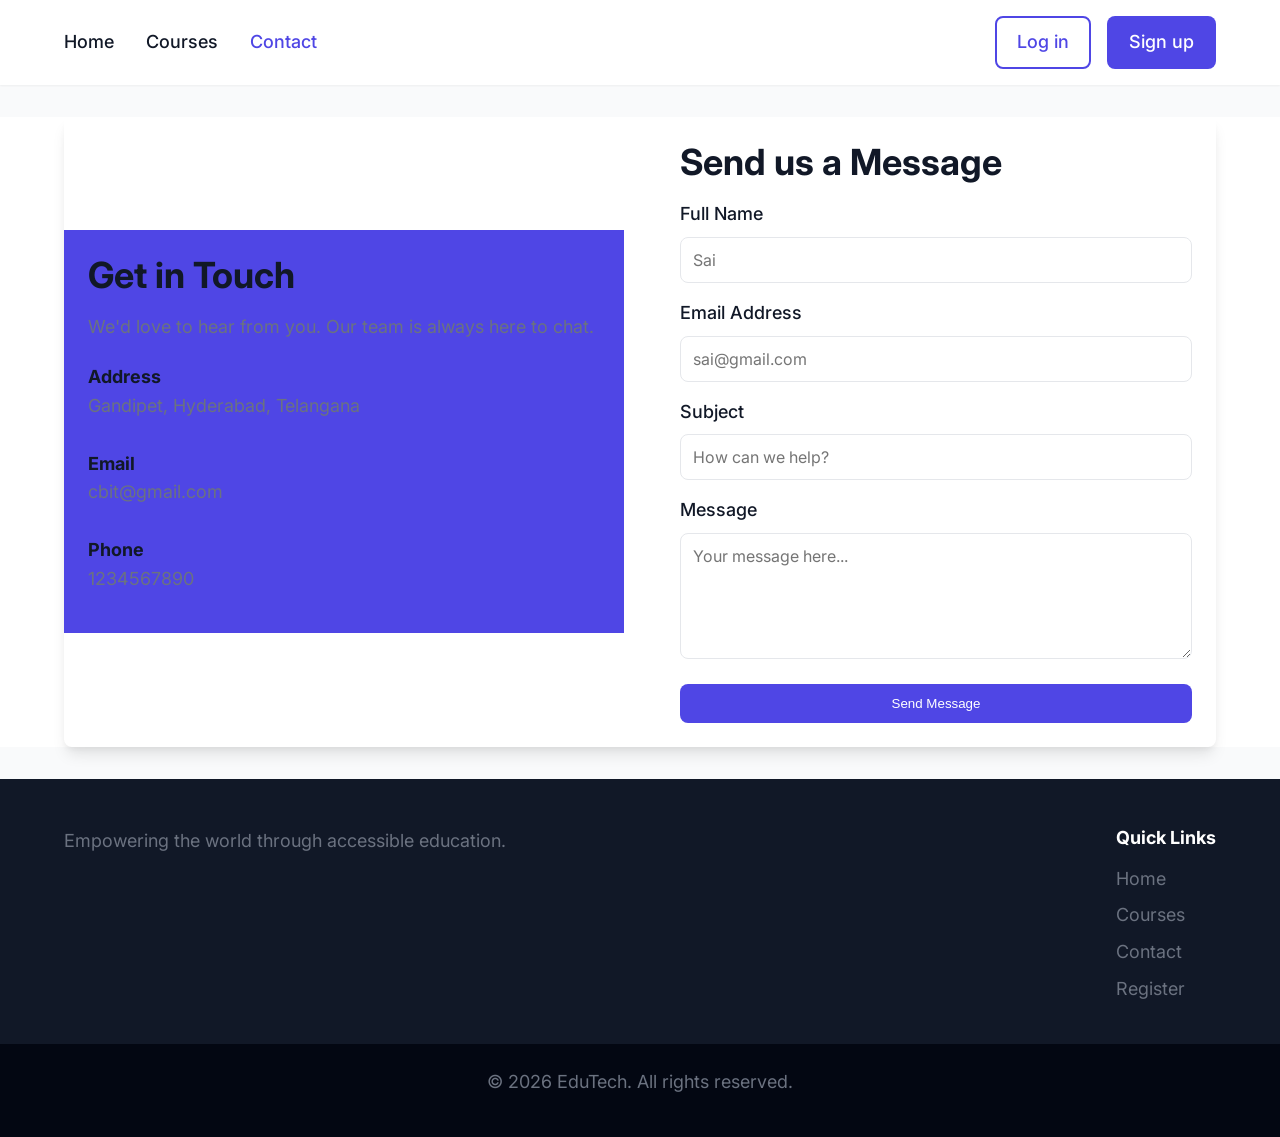
<file: contact.html>
<!DOCTYPE html>
<html lang="en">
<head>
    <meta charset="UTF-8">
    <meta name="viewport" content="width=device-width, initial-scale=1.0">
    <title>Contact Us - EduTech</title>
    <meta name="description" content="Contact EduTech for inquiries and support.">
    <link rel="preconnect" href="https://fonts.googleapis.com">
    <link rel="preconnect" href="https://fonts.gstatic.com" crossorigin>
    <link href="https://fonts.googleapis.com/css2?family=Inter:wght@300;400;500;600;700&display=swap" rel="stylesheet">
    <link rel="stylesheet" href="styles.css">
</head>
<body>
    <header class="navbar">
        <div class="container nav-container">

            <nav>
                <ul class="nav-links">
                    <li><a href="index.html">Home</a></li>
                    <li><a href="courses.html">Courses</a></li>
                    <li><a href="contact.html" class="active">Contact</a></li>
                </ul>
            </nav>
            <div class="nav-actions">
                <a href="register.html" class="btn btn-outline">Log in</a>
                <a href="register.html" class="btn btn-primary">Sign up</a>
            </div>
        </div>
    </header>

    <main class="page-content bg-light">
        <div class="container">
            <div class="contact-wrapper shadow-large rounded overflow-hidden grid-2-col my-4">
                <div class="contact-info bg-primary text-white p-4">
                    <h2>Get in Touch</h2>
                    <p class="mb-3">We'd love to hear from you. Our team is always here to chat.</p>
                    
                    <div class="info-item">
                        <div>
                            <h4>Address</h4>
                            <p>Gandipet, Hyderabad, Telangana</p>
                        </div>
                    </div>
                    
                    <div class="info-item mt-2">
                        <div>
                            <h4>Email</h4>
                            <p>cbit@gmail.com</p>
                        </div>
                    </div>
                    
                    <div class="info-item mt-2">
                        <div>
                            <h4>Phone</h4>
                            <p>1234567890</p>
                        </div>
                    </div>
                </div>
                
                <div class="contact-form p-4 bg-white">
                    <h2>Send us a Message</h2>
                    <form id="contactForm">
                        <div class="form-group">
                            <label for="contactName">Full Name</label>
                            <input type="text" id="contactName" name="name" class="form-control" placeholder="Sai" required>
                        </div>
                        <div class="form-group">
                            <label for="contactEmail">Email Address</label>
                            <input type="email" id="contactEmail" name="email" class="form-control" placeholder="sai@gmail.com" required>
                        </div>
                        <div class="form-group">
                            <label for="contactSubject">Subject</label>
                            <input type="text" id="contactSubject" name="subject" class="form-control" placeholder="How can we help?" required>
                        </div>
                        <div class="form-group">
                            <label for="contactMessage">Message</label>
                            <textarea id="contactMessage" name="message" class="form-control" rows="5" placeholder="Your message here..." required></textarea>
                        </div>
                        <button type="submit" class="btn btn-primary btn-block">Send Message</button>
                    </form>
                </div>
            </div>
        </div>
    </main>

    <footer class="footer">
        <div class="container footer-container">
            <div class="footer-about">
    
                <p>Empowering the world through accessible education.</p>
            </div>
            <div class="footer-links">
                <h4>Quick Links</h4>
                <ul>
                    <li><a href="index.html">Home</a></li>
                    <li><a href="courses.html">Courses</a></li>
                    <li><a href="contact.html">Contact</a></li>
                    <li><a href="register.html">Register</a></li>
                </ul>
            </div>
        </div>
        <div class="footer-bottom">
            <p>&copy; 2026 EduTech. All rights reserved.</p>
        </div>
    </footer>
</body>
</html>
</file>
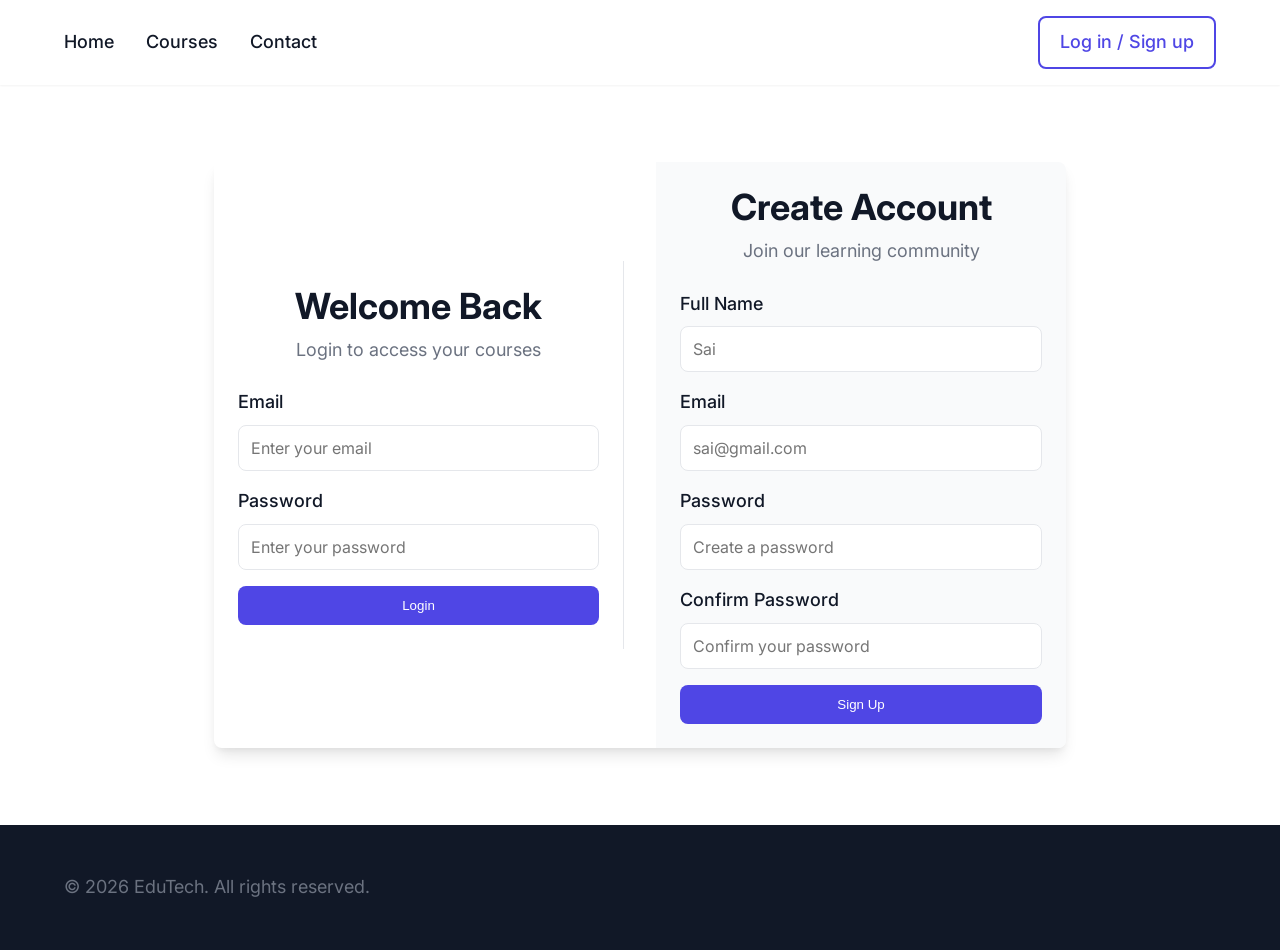
<file: register.html>
<!DOCTYPE html>
<html lang="en">
<head>
    <meta charset="UTF-8">
    <meta name="viewport" content="width=device-width, initial-scale=1.0">
    <title>Register / Login - EduTech</title>
    <meta name="description" content="Create an account or login to EduTech.">
    <link rel="preconnect" href="https://fonts.googleapis.com">
    <link rel="preconnect" href="https://fonts.gstatic.com" crossorigin>
    <link href="https://fonts.googleapis.com/css2?family=Inter:wght@300;400;500;600;700&display=swap" rel="stylesheet">
    <link rel="stylesheet" href="styles.css">
</head>
<body class="bg-light">
    <header class="navbar">
        <div class="container nav-container">

            <nav>
                <ul class="nav-links">
                    <li><a href="index.html">Home</a></li>
                    <li><a href="courses.html">Courses</a></li>
                    <li><a href="contact.html">Contact</a></li>
                </ul>
            </nav>
            <div class="nav-actions">
                <a href="register.html" class="btn btn-outline active">Log in / Sign up</a>
            </div>
        </div>
    </header>

    <main class="page-content flex-center min-h-screen">
        <div class="container" style="max-width: 900px;">
            <div class="auth-wrapper shadow-large rounded overflow-hidden grid-2-col bg-white my-4">
                
                <!-- Login Form -->
                <div class="auth-box p-4 border-right">
                    <h2 class="text-center mb-1">Welcome Back</h2>
                    <p class="text-center text-muted mb-3">Login to access your courses</p>
                    
                    <form id="loginForm" novalidate>
                        <div class="form-group">
                            <label for="loginEmail">Email</label>
                            <input type="email" id="loginEmail" class="form-control" placeholder="Enter your email">
                            <span class="error-message" id="loginEmailError"></span>
                        </div>
                        <div class="form-group">
                            <label for="loginPassword">Password</label>
                            <input type="password" id="loginPassword" class="form-control" placeholder="Enter your password">
                            <span class="error-message" id="loginPasswordError"></span>
                        </div>
                        <button type="submit" class="btn btn-primary btn-block mt-2">Login</button>
                    </form>
                </div>
                
                <!-- Registration Form -->
                <div class="auth-box p-4 bg-light-gray">
                    <h2 class="text-center mb-1">Create Account</h2>
                    <p class="text-center text-muted mb-3">Join our learning community</p>
                    
                    <form id="registerForm" novalidate>
                        <div class="form-group">
                            <label for="regName">Full Name</label>
                            <input type="text" id="regName" class="form-control" placeholder="Sai">
                            <span class="error-message" id="regNameError"></span>
                        </div>
                        <div class="form-group">
                            <label for="regEmail">Email</label>
                            <input type="email" id="regEmail" class="form-control" placeholder="sai@gmail.com">
                            <span class="error-message" id="regEmailError"></span>
                        </div>
                        <div class="form-group">
                            <label for="regPassword">Password</label>
                            <input type="password" id="regPassword" class="form-control" placeholder="Create a password">
                            <span class="error-message" id="regPasswordError"></span>
                        </div>
                        <div class="form-group">
                            <label for="regConfirmPassword">Confirm Password</label>
                            <input type="password" id="regConfirmPassword" class="form-control" placeholder="Confirm your password">
                            <span class="error-message" id="regConfirmPasswordError"></span>
                        </div>
                        <button type="submit" class="btn btn-primary btn-block mt-2">Sign Up</button>
                        <p class="text-center text-success mt-2" id="regSuccessMessage" style="display:none;">Registration successful!</p>
                    </form>
                </div>
                
            </div>
        </div>
    </main>

    <footer class="footer">
        <div class="container footer-container">
            <div class="footer-center text-center">
                <p>&copy; 2026 EduTech. All rights reserved.</p>
            </div>
        </div>
    </footer>

    <!-- Form Validation Script -->
    <script src="script.js"></script>
</body>
</html>
</file>
<file: styles.css>
/* CSS Custom Properties for Styling and Theming */
:root {
    --primary-color: #4F46E5;
    --primary-hover: #4338CA;
    --secondary-color: #10B981;
    --dark-color: #111827;
    --light-color: #F9FAFB;
    --gray-color: #6B7280;
    --light-gray: #E5E7EB;
    --danger-color: #EF4444;
    --success-color: #10B981;
    --white: #FFFFFF;

    --font-family: 'Inter', sans-serif;
    
    --shadow-sm: 0 1px 2px 0 rgba(0, 0, 0, 0.05);
    --shadow-md: 0 4px 6px -1px rgba(0, 0, 0, 0.1), 0 2px 4px -1px rgba(0, 0, 0, 0.06);
    --shadow-lg: 0 10px 15px -3px rgba(0, 0, 0, 0.1), 0 4px 6px -2px rgba(0, 0, 0, 0.05);
    
    --transition: all 0.3s ease;
    --border-radius: 0.5rem;
}

/* Base Styles & Resets */
* {
    margin: 0;
    padding: 0;
    box-sizing: border-box;
}

body {
    font-size: 18px;
    font-family: var(--font-family);
    line-height: 1.6;
    color: var(--dark-color);
    background-color: var(--light-color);
}

a {
    text-decoration: none;
    color: var(--primary-color);
    transition: var(--transition);
}

a:hover {
    color: var(--primary-hover);
}

ul {
    list-style: none;
}

img {
    max-width: 100%;
    height: auto;
    display: block;
}

/* Typography */
h1, h2, h3, h4, h5, h6 {
    font-weight: 700;
    line-height: 1.2;
    margin-bottom: 1rem;
    color: var(--dark-color);
}

h1 { font-size: 3rem; }
h2 { font-size: 2.25rem; }
h3 { font-size: 1.5rem; }

p {
    margin-bottom: 1rem;
    color: var(--gray-color);
}

.text-center { text-align: center; }
.text-muted { color: var(--gray-color); }
.text-white { color: var(--white); }
.text-small { font-size: 0.875rem; }
.text-success { color: var(--success-color); }
.text-danger { color: var(--danger-color); }
.mb-1 { margin-bottom: 0.5rem; }
.mb-2 { margin-bottom: 1rem; }
.mb-3 { margin-bottom: 1.5rem; }
.mt-2 { margin-top: 1rem; }
.mt-3 { margin-top: 1.5rem; }
.mt-4 { margin-top: 2rem; }
.my-4 { margin: 2rem 0; }
.p-4 { padding: 1.5rem; }

/* Grid System */
.container {
    width: 100%;
    max-width: 1200px;
    margin: 0 auto;
    padding: 0 1.5rem;
}

.grid-2-col {
    display: grid;
    grid-template-columns: repeat(2, 1fr);
    gap: 2rem;
    align-items: center;
}

.grid-3-col {
    display: grid;
    grid-template-columns: repeat(3, 1fr);
    gap: 2rem;
}

.grid-layout-sidebar {
    display: grid;
    grid-template-columns: 2fr 1fr;
    gap: 2rem;
}

.flex-center {
    display: flex;
    justify-content: center;
    align-items: center;
}

.flex-row {
    display: flex;
    align-items: center;
    gap: 1.5rem;
}

.min-h-screen {
    min-height: calc(100vh - 160px);
}

/* Utilities */
.bg-light { background-color: var(--white); }
.bg-light-gray { background-color: var(--light-color); }
.bg-primary { background-color: var(--primary-color); }
.bg-dark { background-color: var(--dark-color); }
.shadow-md { box-shadow: var(--shadow-md); }
.shadow-large { box-shadow: var(--shadow-lg); }
.rounded { border-radius: var(--border-radius); }
.overflow-hidden { overflow: hidden; }
.border-right { border-right: 1px solid var(--light-gray); }

/* Buttons */
.btn {
    display: inline-block;
    padding: 0.625rem 1.25rem;
    font-weight: 500;
    text-align: center;
    border-radius: var(--border-radius);
    cursor: pointer;
    transition: var(--transition);
    border: 2px solid transparent;
}

.btn-primary {
    background-color: var(--primary-color);
    color: var(--white);
}

.btn-primary:hover {
    background-color: var(--primary-hover);
    color: var(--white);
    transform: translateY(-2px);
    box-shadow: var(--shadow-md);
}

.btn-outline {
    background-color: transparent;
    border-color: var(--primary-color);
    color: var(--primary-color);
}

.btn-outline:hover {
    background-color: var(--primary-color);
    color: var(--white);
    transform: translateY(-2px);
}

.btn-large {
    padding: 0.875rem 1.75rem;
    font-size: 1.125rem;
}

.btn-block {
    display: block;
    width: 100%;
}

/* Navigation */
.navbar {
    background-color: var(--white);
    box-shadow: var(--shadow-sm);
    position: sticky;
    top: 0;
    z-index: 100;
    padding: 1rem 0;
}

.nav-container {
    display: flex;
    justify-content: space-between;
    align-items: center;
}

.logo {
    font-size: 1.5rem;
    font-weight: 700;
    color: var(--primary-color);
}

.nav-links {
    display: flex;
    gap: 2rem;
}

.nav-links a {
    color: var(--dark-color);
    font-weight: 500;
}

.nav-links a:hover, .nav-links a.active {
    color: var(--primary-color);
}

.nav-actions {
    display: flex;
    gap: 1rem;
}

/* Hero Section */
.hero {
    padding: 5rem 0;
    background: linear-gradient(135deg, #f3f4f6 0%, #e5e7eb 100%);
}

.hero-content h1 {
    font-size: 3.5rem;
    margin-bottom: 1.5rem;
    color: var(--dark-color);
}

.hero-content .subtitle {
    font-size: 1.125rem;
    margin-bottom: 2rem;
}

.hero-actions {
    display: flex;
    gap: 1rem;
}

.rounded-image {
    border-radius: var(--border-radius);
}

/* Features/About Section */
.section {
    padding: 5rem 0;
}

.section-title {
    margin-bottom: 3rem;
}

.feature-card {
    background-color: var(--white);
    padding: 2rem;
    border-radius: var(--border-radius);
    box-shadow: var(--shadow-md);
    transition: var(--transition);
}

.feature-card:hover {
    transform: translateY(-5px);
    box-shadow: var(--shadow-lg);
}

.feature-icon {
    font-size: 3rem;
    margin-bottom: 1rem;
}

/* Courses Grid */
.page-header {
    padding: 3rem 0;
    text-align: center;
}

.header-dark {
    background-color: var(--dark-color);
    color: var(--white);
    padding: 4rem 1.5rem;
    text-align: left;
}

.header-dark h1, .header-dark p {
    color: var(--white);
    margin: 0;
}

.header-dark h1 {
    margin: 1rem 0;
}

.courses-grid {
    margin-bottom: 4rem;
}

.course-card {
    background-color: var(--white);
    border-radius: var(--border-radius);
    overflow: hidden;
    display: flex;
    flex-direction: column;
    transition: var(--transition);
}

.course-card:hover {
    transform: translateY(-5px);
    box-shadow: var(--shadow-lg);
}

.course-img {
    width: 100%;
    height: 200px;
    object-fit: cover;
}

.course-info {
    padding: 1.5rem;
    flex-grow: 1;
    display: flex;
    flex-direction: column;
}

.badge {
    display: inline-block;
    padding: 0.25rem 0.5rem;
    font-size: 0.75rem;
    font-weight: 600;
    border-radius: 999px;
    background-color: var(--primary-color);
    color: var(--white);
    margin-bottom: 0.5rem;
    align-self: flex-start;
}

.badge-secondary { background-color: var(--secondary-color); }
.badge-light { background-color: rgba(255,255,255,0.2); color: white; }

.course-title {
    font-size: 1.25rem;
    margin-bottom: 0.5rem;
}

.instructor {
    font-size: 0.875rem;
    color: var(--gray-color);
    margin-bottom: 1rem;
}

.course-meta {
    display: flex;
    justify-content: space-between;
    align-items: center;
    margin-top: auto;
    font-size: 0.875rem;
    font-weight: 600;
}

.course-meta-large {
    display: flex;
    gap: 2rem;
    align-items: center;
    margin: 1.5rem 0;
}

.price {
    font-size: 1.25rem;
    color: var(--dark-color);
}

.price-large {
    font-size: 2rem;
    font-weight: 700;
}

/* Course Details Specific */
.course-img-preview {
    width: 100%;
    height: auto;
}

.card {
    background: var(--white);
    border-radius: var(--border-radius);
    overflow: hidden;
}

.card-body {
    padding: 1.5rem;
}

.card-sticky {
    position: sticky;
    top: 6rem;
}

.features-list {
    margin-top: 1rem;
}
.features-list li {
    padding: 0.5rem 0;
    border-bottom: 1px solid var(--light-gray);
    color: var(--gray-color);
}
.features-list li:last-child {
    border-bottom: none;
}

.curriculum-list {
    background: var(--white);
    border-radius: var(--border-radius);
    box-shadow: var(--shadow-sm);
    padding: 1.5rem;
}

.curriculum-list li {
    padding: 0.75rem 0;
    border-bottom: 1px solid var(--light-gray);
}

.curriculum-list li:last-child {
    border-bottom: none;
}

.avatar-large {
    border-radius: 50%;
    object-fit: cover;
}

/* Forms */
.form-group {
    margin-bottom: 1rem;
}

.form-group label {
    display: block;
    margin-bottom: 0.5rem;
    font-weight: 500;
}

.form-control {
    width: 100%;
    padding: 0.75rem;
    border: 1px solid var(--light-gray);
    border-radius: var(--border-radius);
    font-family: inherit;
    font-size: 1rem;
    transition: var(--transition);
}

.form-control:focus {
    outline: none;
    border-color: var(--primary-color);
    box-shadow: 0 0 0 3px rgba(79, 70, 229, 0.2);
}

.error-message {
    color: var(--danger-color);
    font-size: 0.875rem;
    margin-top: 0.25rem;
    display: none;
}

.form-control.error {
    border-color: var(--danger-color);
}
.form-control.error:focus {
    box-shadow: 0 0 0 3px rgba(239, 68, 68, 0.2);
}

/* Contact Info Items */
.info-item {
    display: flex;
    gap: 1rem;
}
.info-item .icon {
    font-size: 1.5rem;
}
.info-item h4 {
    margin-bottom: 0.25rem;
}

/* Footer */
.footer {
    background-color: var(--dark-color);
    color: var(--white);
    padding-top: 3rem;
}

.footer-container {
    display: flex;
    justify-content: space-between;
    align-items: flex-start;
    padding-bottom: 2rem;
}

.footer .logo {
    color: var(--white);
}

.footer-links h4 {
    color: var(--white);
}

.footer-links ul li {
    margin-bottom: 0.5rem;
}

.footer-links ul li a {
    color: var(--gray-color);
}

.footer-links ul li a:hover {
    color: var(--white);
}

.footer-bottom {
    background-color: #030712;
    padding: 1.5rem 0;
    text-align: center;
    color: var(--gray-color);
}

/* Responsive Design */
@media (max-width: 768px) {
    .grid-2-col, .grid-3-col, .grid-layout-sidebar {
        grid-template-columns: 1fr;
    }
    
    .nav-links, .nav-actions {
        display: none; /* In a real app, add a hamburger menu */
    }
    
    h1 {
        font-size: 2.5rem;
    }
    
    .hero {
        text-align: center;
        padding: 3rem 0;
    }
    
    .hero-actions {
        justify-content: center;
    }
    
    .auth-wrapper, .contact-wrapper {
        border-right: none;
    }
    .auth-box {
        border-right: none;
        border-bottom: 1px solid var(--light-gray);
    }
}
</file>
